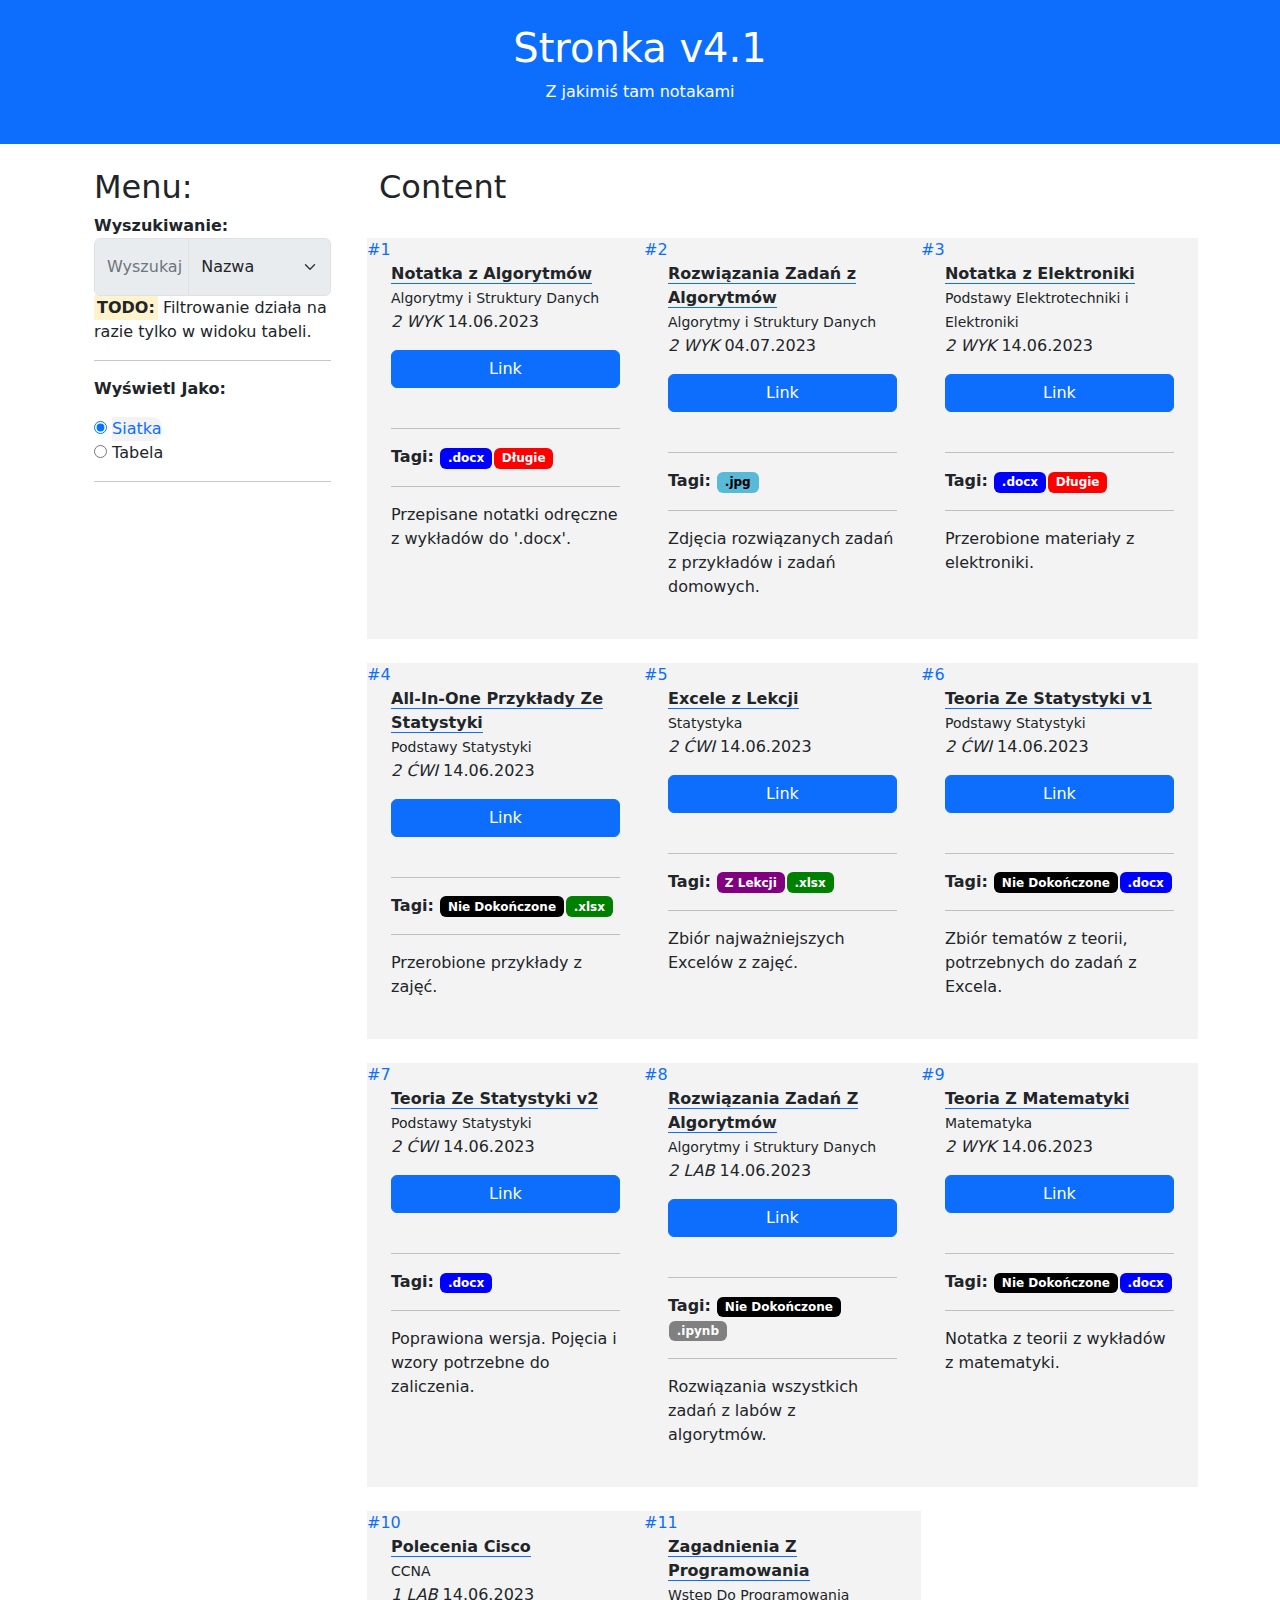
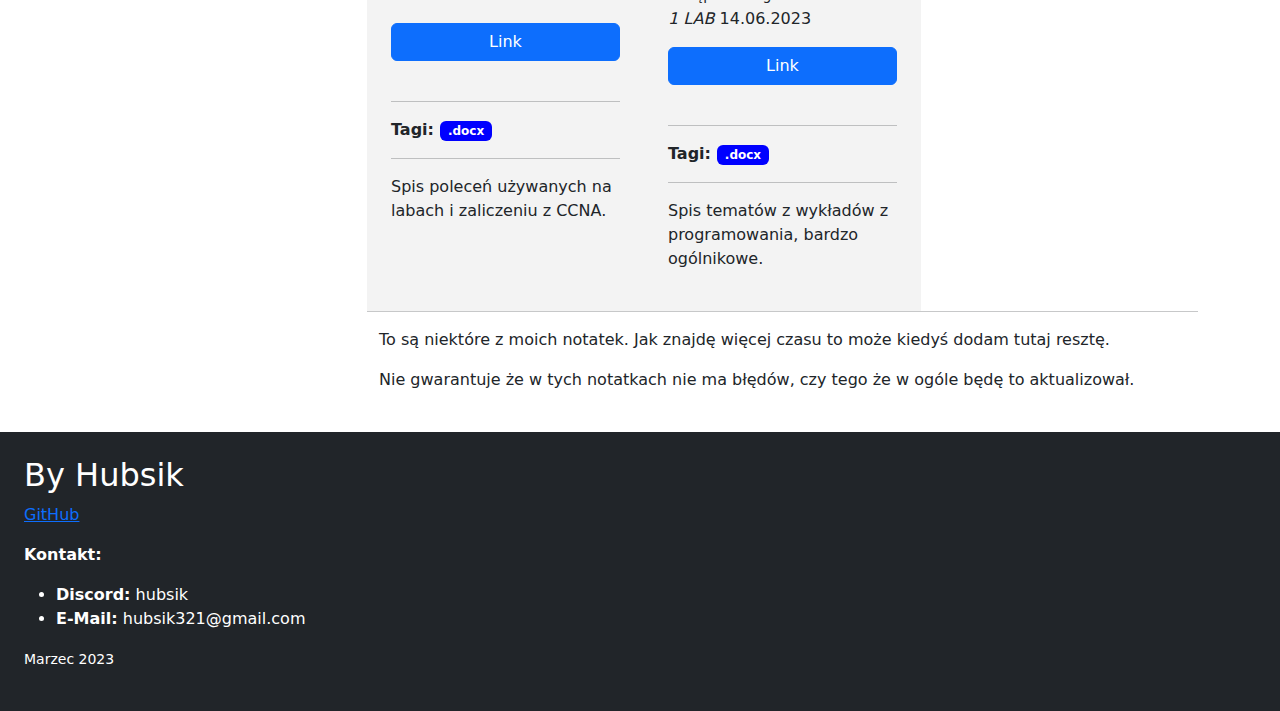
<file: index.html>
<!DOCTYPE html>
<html>
    <head>
        <title>Notatki</title>
        <meta charset="utf-8">
        <link rel="icon" href="Assets/Favicon.ico">

        <!-- Meta -->
        <meta name="description" content="Notatki z przedmiotów na kierunku Informatyka-Programowanie.">
        <meta name="viewport" content="width=device-width, initial-scale=1">
        <meta name="theme-color" type="#0d6efd">
        <meta name="author" content="Hubert Michna">
        <meta name="keywords" content="Notatki, Notes, Informatyka, Programowanie, Studia">
        
        <!-- JS -->
        <script src="https://cdn.jsdelivr.net/npm/bootstrap@5.2.3/dist/js/bootstrap.bundle.min.js"></script>
        <script src="Linki_Do_Notatek.js"></script>
        <script src="index.js"></script>

        <!-- CSS -->
        <link href="https://cdn.jsdelivr.net/npm/bootstrap@5.2.3/dist/css/bootstrap.min.css" rel="stylesheet">
        <link href="index.css" rel="stylesheet">
    </head>

    <body>
        <div class="container-fluid p-4 bg-primary text-white text-center">
            <h1>Stronka v4.1</h1>
            <p id="Random_Message">...</p>
        </div>

        <div class="container">
            <div class="row">
            <div class="col-sm-3 p-4">
                <h2>Menu:</h2>
                <label for="Filter_Text"><b>Wyszukiwanie: </b></label>

                <div class="input-group">
                    <div class="form-floating">
                        <input id="Filter_Text" type="text" class="form-control" placeholder="..." onkeyup="Filter_Notes()">
                        <label for="Filter_Text">Wyszukaj</label>
                    </div>

                    <select id="Filter_Select" class="form-select" name="Filter_Select" onchange="Filter_Notes()">
                        <option>Nazwa</option>
                        <option>Przedmiot</option>
                        <option>Semestr</option>
                        <option>Typ</option>
                        <option>Data Dodania</option>
                        <option>Tagi</option>
                        <option>Opis</option>
                    </select>
                </div>

                <p id="Filter_TODO"><b class="mark">TODO:</b> Filtrowanie działa na razie tylko w widoku tabeli.</p>
                
                <hr>

                <p><b>Wyświetl Jako:</b></p>
                <input type="radio" name="Content_Mode" id="CM_Grid" value="Grid" onchange="Disable_Search_Menu(); Generate_Content_HTML_Version_Grid()" checked>
                <label for="CM_Grid">Siatka</label> <br>

                <input type="radio" name="Content_Mode" id="CM_Table" value="Table" onchange="Disable_Search_Menu(); Generate_Content_HTML_Version_Table()">
                <label for="CM_Table">Tabela</label>
                
                <hr>
            </div>

            <div class="col-sm-9 p-4">
                <h2>Content</h2>
                <div class="row" id="Content">
                    <!-- TREŚĆ GENEROWANA PRZEZ JS -->
                </div>
                <p>To są niektóre z moich notatek. Jak znajdę więcej czasu to może kiedyś dodam tutaj resztę.</p>
                <p>Nie gwarantuje że w tych notatkach nie ma błędów, czy tego że w ogóle będę to aktualizował.</p>
            </div>
        </div>
        
        </div>
        <div class="p-4 text-white bg-dark">
            <h2>By Hubsik</h2>
            <p><a href="https://github.com/Hubsik456/Hubsik456.github.io">GitHub</a><p>
            <p><b>Kontakt:</b></p>
            <ul>
                <li><b>Discord:</b> hubsik</li>
                <li><b>E-Mail:</b> hubsik321@gmail.com</li>
            </ul>
            <p><small>Marzec 2023</small></p>
        </div>
    </body>
</html>
</file>
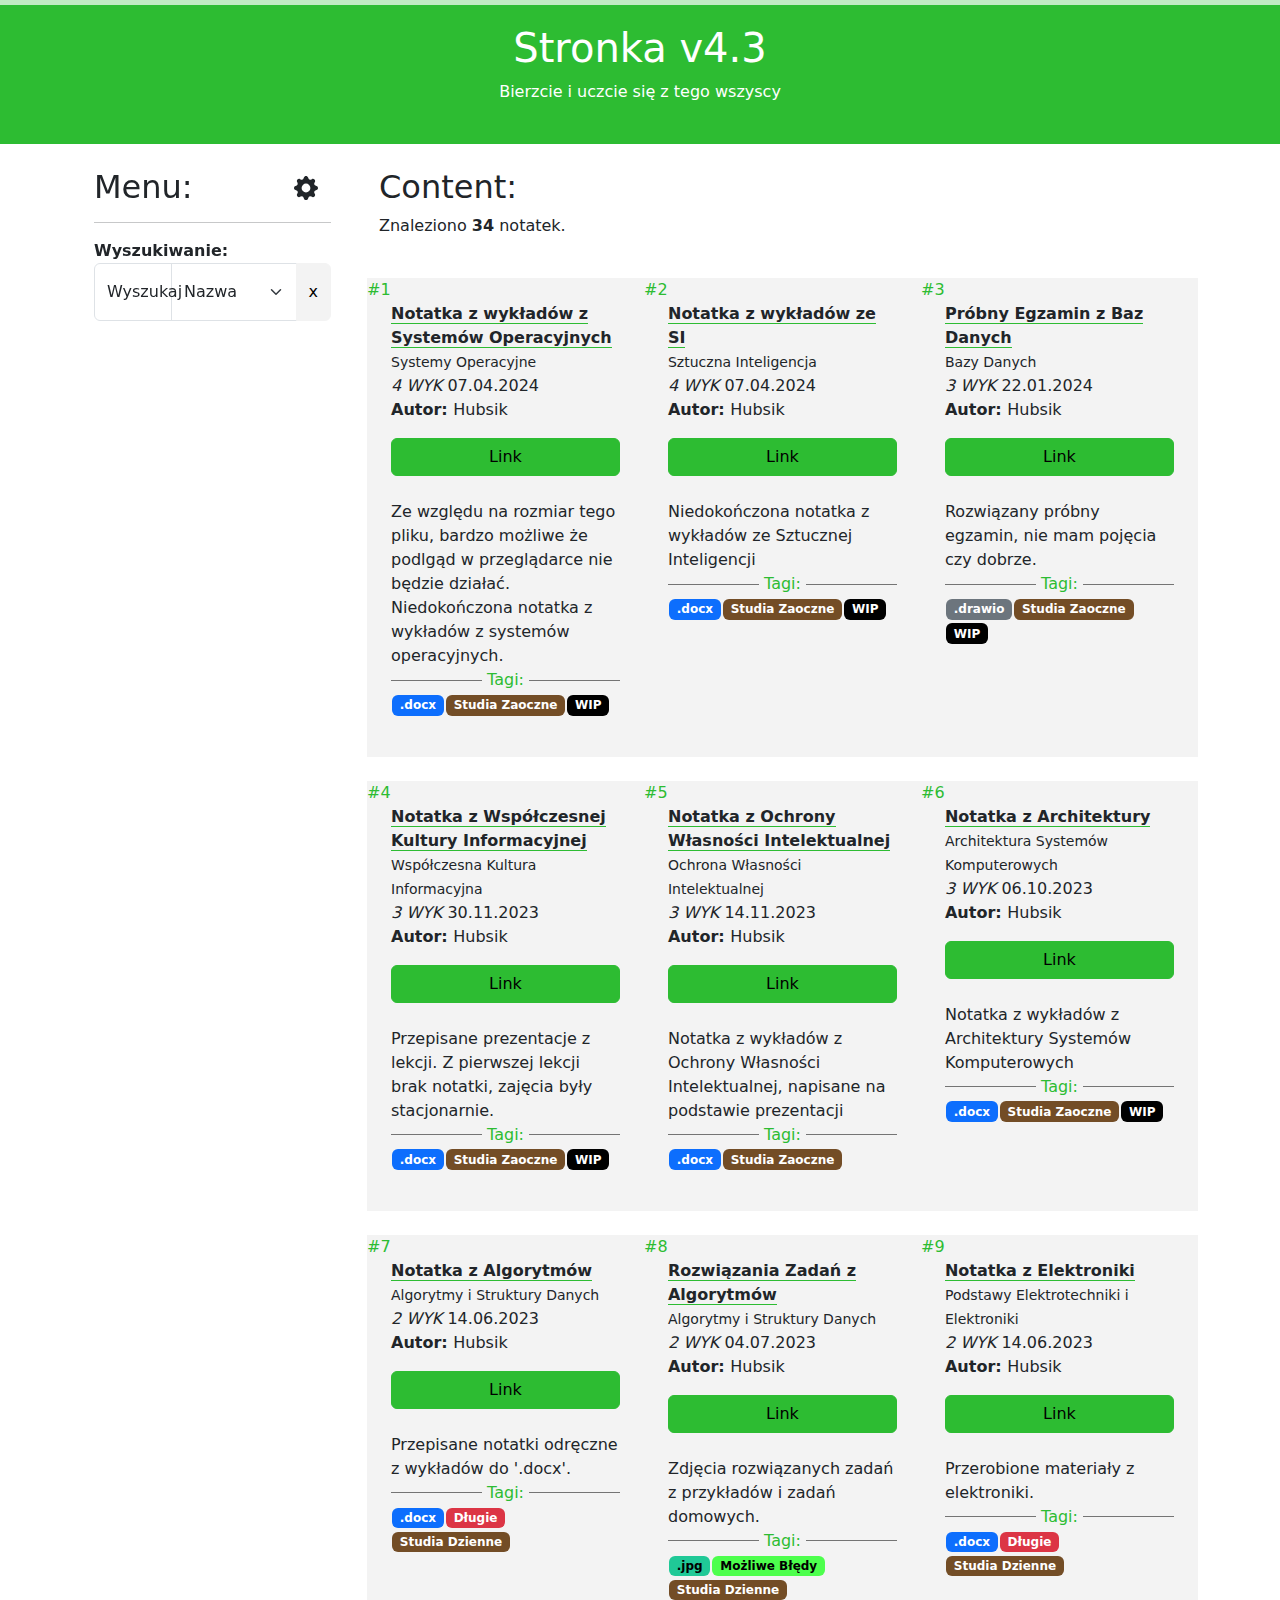
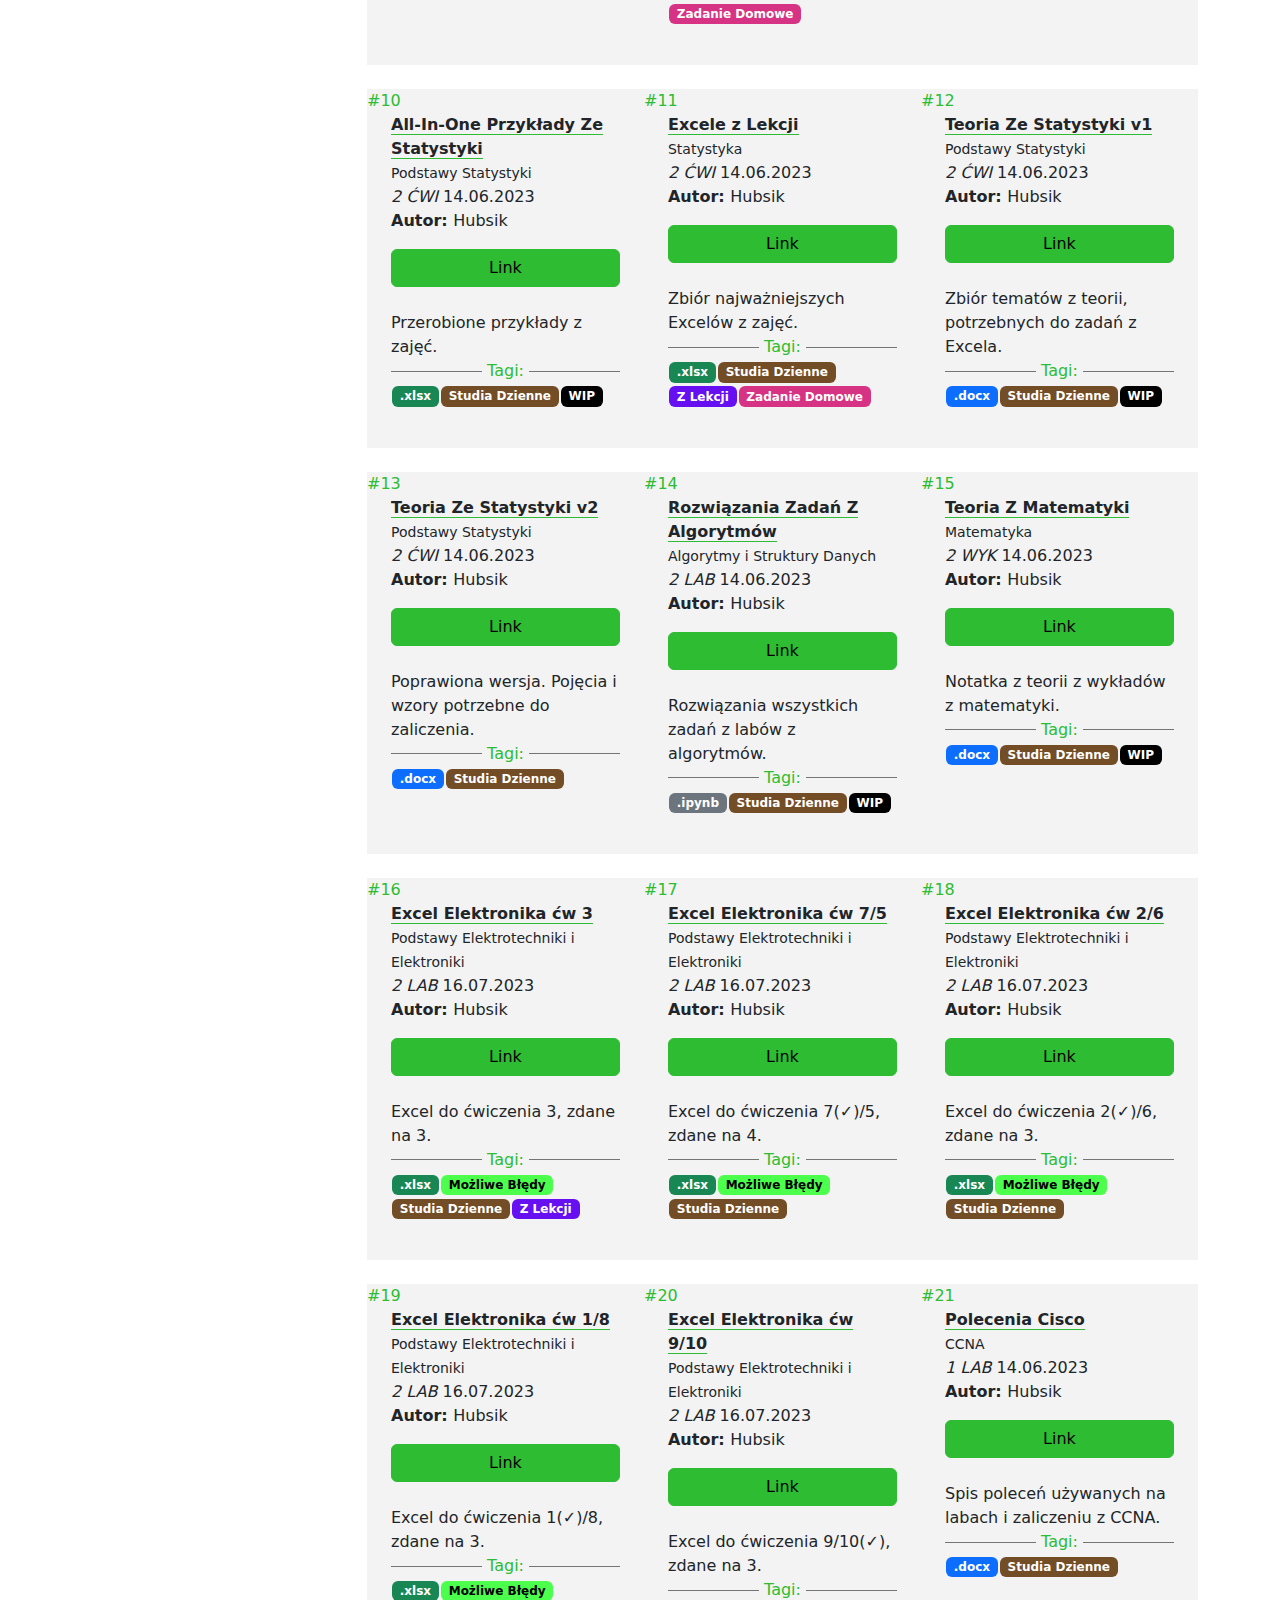
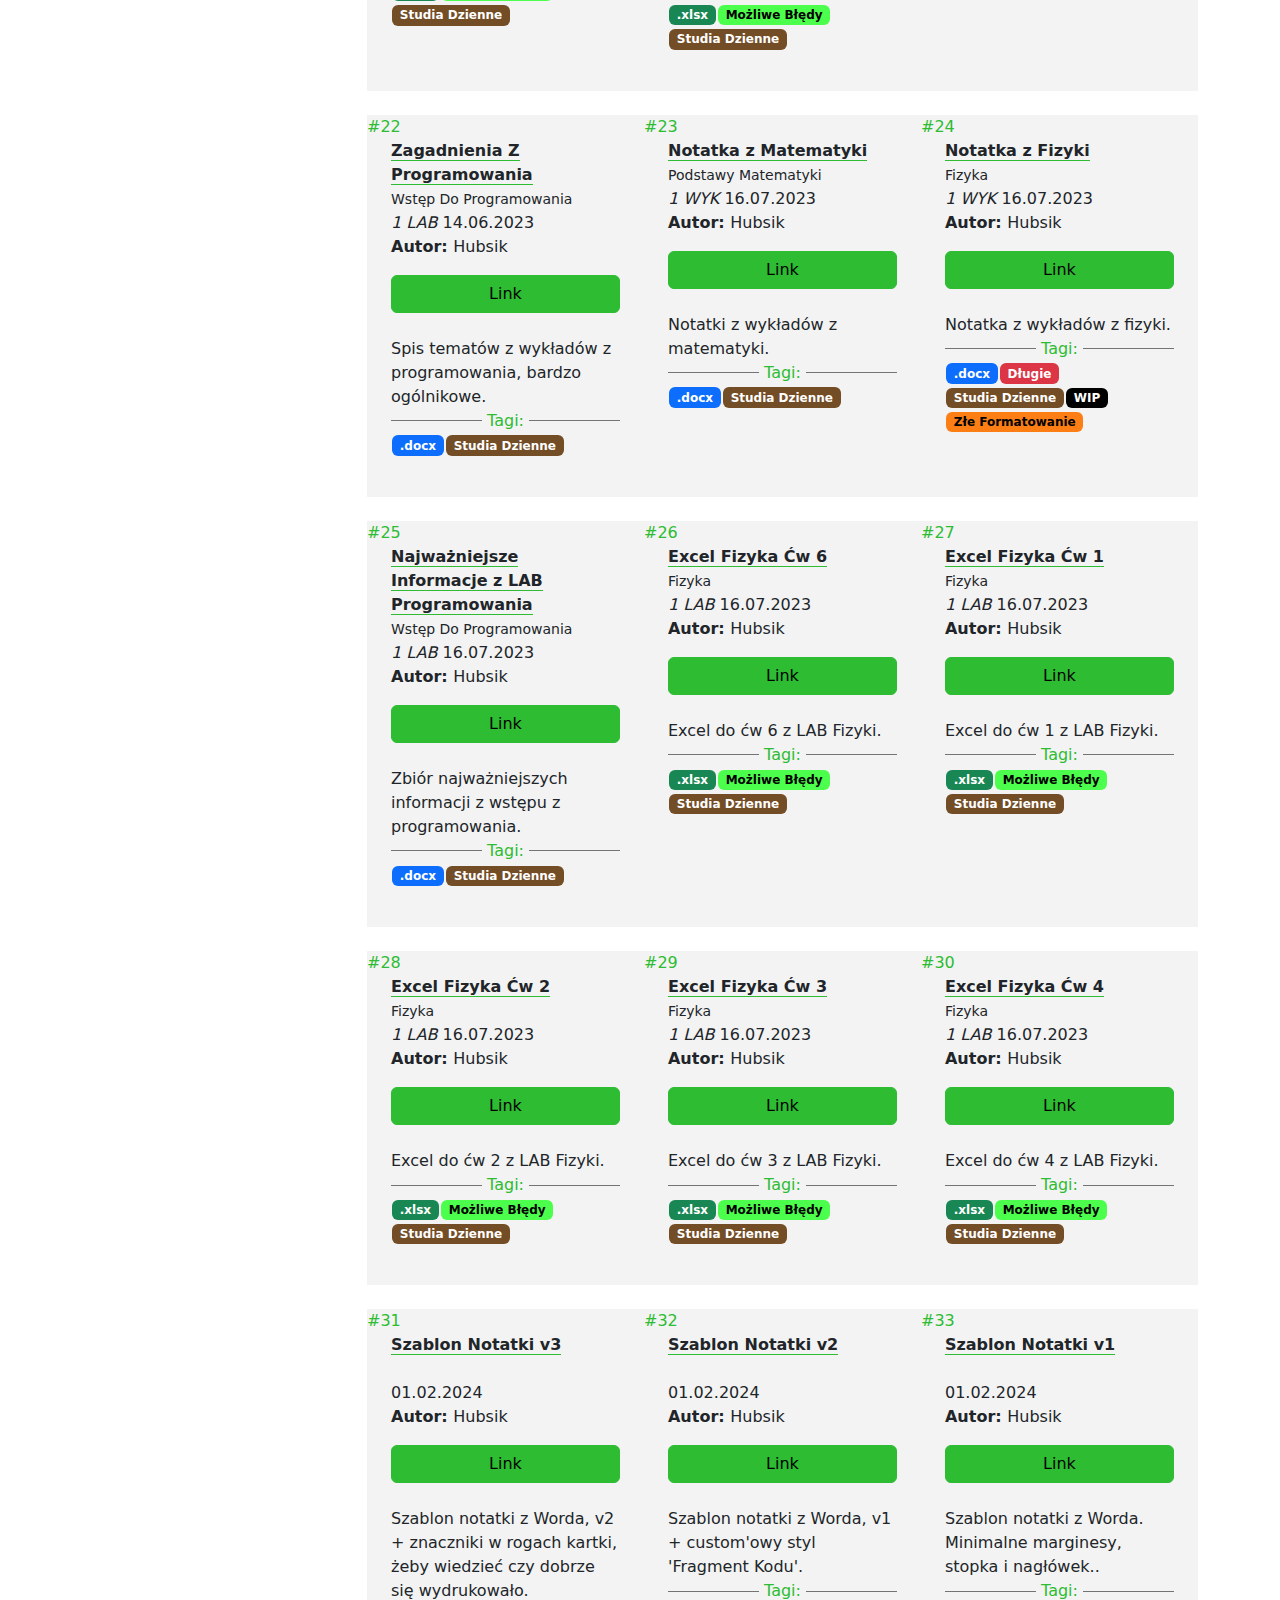
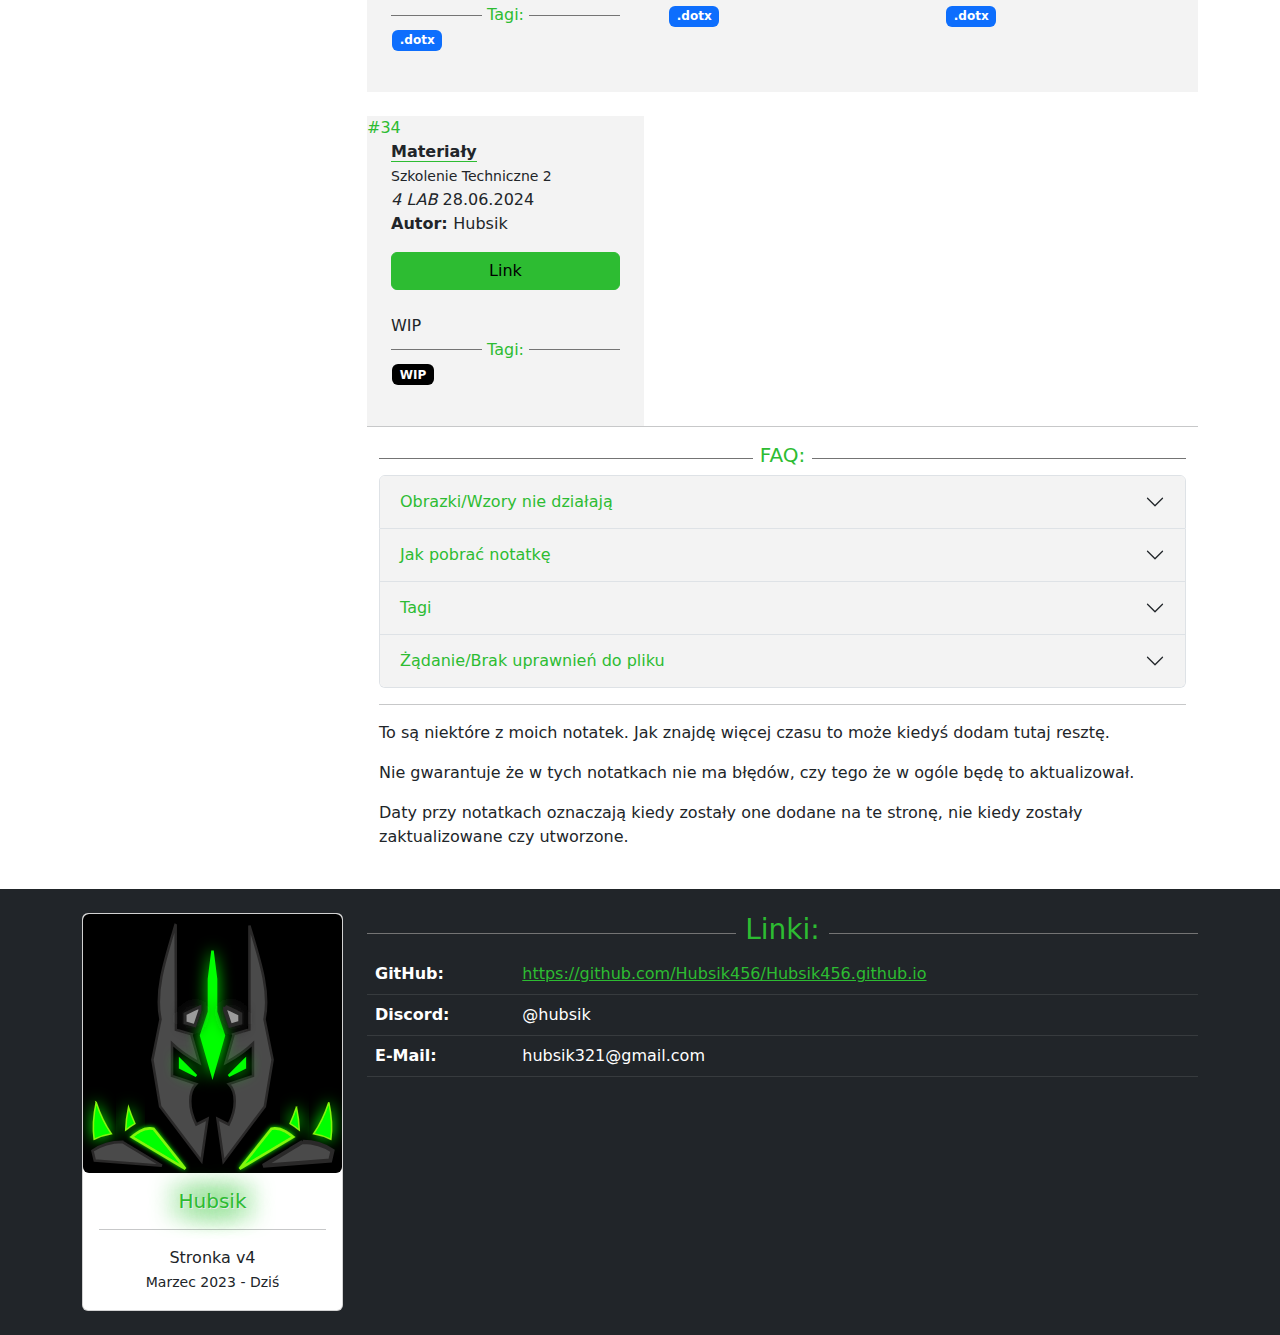
<file: Notes/index.html>
<!DOCTYPE html>
<html lang="pl-PL">
    <head>
        <title>Notatki By Hubsik</title>
        <meta charset="utf-8">
        <link rel="icon" href="../Images/Favicon.ico">

        <!-- Meta -->
        <meta name="description" content="Notatki ze studiów na kierunku 'Informatyka-Programowanie'">
        <meta name="viewport" content="width=device-width, initial-scale=1">
        <meta name="theme-color" type="#2dbc32">
        <meta name="author" content="Hubert Michna">
        <meta name="keywords" content="Notatki, Notes, Informatyka, Programowanie, Studia">
        
        <!-- JS -->
        <script src="../Bootstrap/bootstrap.bundle.min.js"></script> <!-- Bootstrap JS -->
        <script src="Linki_Do_Notatek.js"></script>
        <script src="index.js"></script>

        <!-- CSS -->
        <link href="../Bootstrap/Modified_bootstrap.css" rel="stylesheet"> <!-- Bootstrap CSS -->
        <link rel="stylesheet" href="https://cdn.jsdelivr.net/npm/bootstrap-icons@1.10.5/font/bootstrap-icons.css"> <!-- Bootstrap Icons -->
        <link href="index.css" rel="stylesheet">
    </head>

    <body>
        <!-- Banner -->
        <div class="container-fluid p-4 bg-primary text-white text-center">
            <h1>Stronka v4.3</h1>
            <p id="Random_Message">...</p>
        </div>

        <!-- Scroll Progress Bar -->
        <div id="Scroll_Progress_Header">
            <div id="Scroll_Progress_Container">
                <div id="Scroll_Progress_Bar"></div>
            </div>
        </div>

        <!-- Main -->
        <div class="container">
            <div class="row">

                <!-- Side Menu -->
                <div class="col-sm-3 p-4">
                    <div class="sticky-top">
                        <!-- Menu Header -->
                        <h2 class="">
                            Menu:

                            <a href="#Settings" role="button" class="btn" data-bs-toggle="modal" title="Ustawienia" class="Settings_Button" style="float: right;">
                                <svg xmlns="http://www.w3.org/2000/svg" width="24" height="24" fill="currentColor" class="Hover bi bi-gear-fill text-dark" viewBox="0 0 16 16"> <!-- https://icons.getbootstrap.com/icons/gear-fill/ -->
                                    <path d="M9.405 1.05c-.413-1.4-2.397-1.4-2.81 0l-.1.34a1.464 1.464 0 0 1-2.105.872l-.31-.17c-1.283-.698-2.686.705-1.987 1.987l.169.311c.446.82.023 1.841-.872 2.105l-.34.1c-1.4.413-1.4 2.397 0 2.81l.34.1a1.464 1.464 0 0 1 .872 2.105l-.17.31c-.698 1.283.705 2.686 1.987 1.987l.311-.169a1.464 1.464 0 0 1 2.105.872l.1.34c.413 1.4 2.397 1.4 2.81 0l.1-.34a1.464 1.464 0 0 1 2.105-.872l.31.17c1.283.698 2.686-.705 1.987-1.987l-.169-.311a1.464 1.464 0 0 1 .872-2.105l.34-.1c1.4-.413 1.4-2.397 0-2.81l-.34-.1a1.464 1.464 0 0 1-.872-2.105l.17-.31c.698-1.283-.705-2.686-1.987-1.987l-.311.169a1.464 1.464 0 0 1-2.105-.872l-.1-.34zM8 10.93a2.929 2.929 0 1 1 0-5.86 2.929 2.929 0 0 1 0 5.858z"/>
                                </svg>
                            </a>
                        </h2>

                        <br class="d-none d-sm-block d-md-none">

                        <hr>

                        <label for="Filter_Text"><b>Wyszukiwanie: </b></label>

                        <!-- Search (Simple) -->
                        <div id="Simplified_Filter">
                            <div class="input-group">
                                <div class="form-floating">
                                    <input id="Filter_Text" type="text" class="form-control" placeholder="..." onkeyup="Filter_Notes_v2(); Save_Local_Storage()" maxlength="50">
                                    <!-- <label for="Filter_Text">Wyszukaj</button></label> --> <!-- TODO: Co to za button??? ;Overflow bug after switching form Bootstrap 5.2.3 to 5.3.0 -->
                                    <label for="Filter_Text">Wyszukaj</label> <!-- TODO: Co to za button???, po usunięciu nic się nie zmieniło -->
                                </div>

                                <select id="Filter_Select" class="form-select form-control" name="Filter_Select" onchange="Filter_Notes_v2()" title="Wybierz Dane">
                                    <option>Nazwa</option>
                                    <option>Przedmiot</option>
                                    <option>Semestr</option>
                                    <option>Typ</option>
                                    <option>Data Dodania</option>
                                    <option>Tagi</option>
                                    <option>Opis</option>
                                    <option>Autor</option>
                                </select>

                                <button class="btn btn-secondary Delete_Input" onclick="Delete_Input('Filter_Text')">x</button>
                            </div>
                        </div>

                        <!-- Search (Advanced) -->
                        <div id="Advanced_Filter">
                            <br>

                            <!-- <label for="Advanced_Filter_Name" class="form-label">Nazwa: </label> -->
                            <div class="input-group">
                                <div class="form-floating">
                                    <input id="Advanced_Filter_Name" type="text" class="form-control" placeholder="..." onkeyup="Advanced_Filter_Notes(); Save_Filter_Input()">
                                    <label for="Advanced_Filter_Name">Nazwa</label>
                                </div>
                                
                                <button class="btn btn-secondary Delete_Input" onclick="Delete_Input('Advanced_Filter_Name')">x</button>
                            </div>

                            <!-- <label for="Advanced_Filter_Subject" class="form-label">Przedmiot: </label> --> <br>
                            <div class="input-group">
                                <div class="form-floating">
                                    <input id="Advanced_Filter_Subject" type="text" class="ui-widget autocomplete form-control" placeholder="..." onkeyup="Advanced_Filter_Notes(); Save_Filter_Input()">
                                    <label for="Advanced_Filter_Subject">Przedmiot</label>
                                </div>
                                
                                <button class="btn btn-secondary Delete_Input" onclick="Delete_Input('Advanced_Filter_Subject')">x</button>
                            </div>

                            <!-- <label for="Advanced_Filter_Semester" class="form-label">Semestr: </label> --> <br>
                            <div class="input-group">
                                <div class="form-floating">
                                    <input id="Advanced_Filter_Semester" type="text" class="form-control" placeholder="..." onkeyup="Advanced_Filter_Notes(); Save_Filter_Input()">
                                    <label for="Advanced_Filter_Semester">Semestr</label>
                                </div>
                                
                                <button class="btn btn-secondary Delete_Input" onclick="Delete_Input('Advanced_Filter_Semester')">x</button>
                            </div>

                            <!-- <label for="Advanced_Filter_Type" class="form-label">Typ: </label> --> <br>
                            <div class="input-group">
                                <div class="form-floating">
                                    <input id="Advanced_Filter_Type" type="text" class="form-control" placeholder="..." onkeyup="Advanced_Filter_Notes(); Save_Filter_Input()">
                                    <label for="Advanced_Filter_Type">Typ Zajęć</label>
                                </div>
                                
                                <button class="btn btn-secondary Delete_Input" onclick="Delete_Input('Advanced_Filter_Type')">x</button>
                            </div>

                            <!-- <label for="Advanced_Filter_Date" class="form-label">Data: </label> --> <br>
                            <div class="input-group">
                                <div class="form-floating">
                                    <input id="Advanced_Filter_Date" type="text" class="form-control" placeholder="..." onkeyup="Advanced_Filter_Notes(); Save_Filter_Input()">
                                    <label for="Advanced_Filter_Date">Data Dodania</label>
                                </div>
                                <button class="btn btn-secondary Delete_Input" onclick="Delete_Input('Advanced_Filter_Date')">x</button>
                            </div>

                            <!-- <label for="Advanced_Filter_Tags" class="form-label">Tagi: </label> --> <br>
                            <div class="input-group">
                                <div class="form-floating">
                                    <input id="Advanced_Filter_Tags" type="text" class="form-control" placeholder="..." onkeyup="Advanced_Filter_Notes(); Save_Filter_Input()">
                                    <label for="Advanced_Filter_Tags">Tagi</label>
                                </div>
                                
                                <button class="btn btn-secondary Delete_Input" onclick="Delete_Input('Advanced_Filter_Tags')">x</button>
                            </div>

                            <!-- <label for="Advanced_Filter_Description" class="form-label">Opis: </label> --> <br>
                            <div class="input-group">
                                <div class="form-floating">
                                    <input id="Advanced_Filter_Description" type="text" class="form-control" placeholder="..." onkeyup="Advanced_Filter_Notes(); Save_Filter_Input()">
                                    <label for="Advanced_Filter_Description">Opis</label>
                                </div>
                                <button class="btn btn-secondary Delete_Input" onclick="Delete_Input('Advanced_Filter_Description')">x</button>
                            </div>

                            <!-- <label for="Advanced_Filter_Author" class="form-label">Autor: </label> --> <br>
                            <div class="input-group">
                                <div class="form-floating">
                                    <input id="Advanced_Filter_Author" type="text" class="form-control" placeholder="..." onkeyup="Advanced_Filter_Notes(); Save_Filter_Input()">
                                    <label for="Advanced_Filter_Author">Autor</label>
                                </div>
                                <button class="btn btn-secondary Delete_Input" onclick="Delete_Input('Advanced_Filter_Author')">x</button>
                            </div>
                        </div>
                    </div>
                </div>

                <!-- Main Content Block -->
                <div class="col-sm-9 p-4">
                    <noscript><div class='alert alert-danger'><b>Ta strona wymaga JS do poprawnego działania.</b></div></noscript>
                    
                    <h2>Content:</h2>
                    <p id="Note_Counter">Znaleziono ___ notatek.</p>
                    
                    <div class="row" id="Content">
                        <!-- TREŚĆ GENEROWANA PRZEZ JS -->
                    </div>

                    <div class="Hr_Text">
                        <h5>&nbsp;FAQ:&nbsp;</h5>
                    </div>

                    <!-- Accordions -->
                    <div class="accordion">
                        <!-- Element 1 -->
                        <div class="accordion-item">
                            <h2 class="accordion-header" id="panelsStayOpen-heading_1">
                                <button class="accordion-button collapsed" type="button" data-bs-toggle="collapse" data-bs-target="#panelsStayOpen-collapse_1" aria-expanded="false" aria-controls="panelsStayOpen-collapse_1">
                                    Obrazki/Wzory nie działają
                                </button>
                            </h2>
                            <div id="panelsStayOpen-collapse_1" class="accordion-collapse collapse" aria-labelledby="panelsStayOpen-heading_1">
                                <div class="accordion-body">
                                    Jeśli dana notatka jest za długa to wzory i obrazki mogą nie być wyświetlane, aby to obejść musisz pobrać te notatkę i otworzyć ją Wordem.
                                </div>
                            </div>
                        </div>

                        <!-- Element 2 -->
                        <div class="accordion-item">
                            <h2 class="accordion-header" id="panelsStayOpen-heading_2">
                                <button class="accordion-button collapsed" type="button" data-bs-toggle="collapse" data-bs-target="#panelsStayOpen-collapse_2" aria-expanded="false" aria-controls="panelsStayOpen-collapse_2">
                                    Jak pobrać notatkę
                                </button>
                            </h2>
                            <div id="panelsStayOpen-collapse_2" class="accordion-collapse collapse" aria-labelledby="panelsStayOpen-heading_2">
                                <div class="accordion-body">
                                    Po kliknięciu na link, na stonie z Google Docs, górny lewy róg, Plik/Pobierz/___<br>
                                    Wybierz format z MS Office.
                                </div>
                            </div>
                        </div>

                        <!-- Element 4 -->
                        <div class="accordion-item">
                            <h2 class="accordion-header" id="panelsStayOpen-heading_4">
                                <button class="accordion-button collapsed" type="button" data-bs-toggle="collapse" data-bs-target="#panelsStayOpen-collapse_4" aria-expanded="false" aria-controls="panelsStayOpen-collapse_4">
                                    Tagi
                                </button>
                            </h2>
                            <div id="panelsStayOpen-collapse_4" class="accordion-collapse collapse" aria-labelledby="panelsStayOpen-heading_4">
                                <div class="accordion-body">
                                    Jeśli klikniesz na dany tag to pokazane zostaną tylko notatki z tym tagiem. Działa też na tagach z poniższej tabeli.<br>
                                    Opisy wszystkich tagów:
                                    
                                    <table class="table table-hover">
                                        <thead>
                                            <tr> <th>Tag:</th> <th>Opis:</th> </tr>
                                        </thead>

                                        <tbody>
                                            <tr>
                                                <td> <div onclick="Filter_By_Tag('.docx')" class="badge Tag_Blue">.docx</div> </td>
                                                <td>Pliki w formacie ".docx", zawierające customowe formatowanie (patrz nie działa w Google Docs).</td>
                                            </tr>
                                            <tr>
                                                <td> <div onclick="Filter_By_Tag('.dotx')" class="badge Tag_Blue">.dotx</div> </td>
                                                <td>Pliki w formacie .dotx, zawierające customowe szablony do Worda.</td>
                                            </tr>
                                            <tr>
                                                <td> <div onclick="Filter_By_Tag('.xlsx')" class="badge Tag_Green">.xlsx</div> </td>
                                                <td>Pliki w formacie ".xlsx".</td>
                                            </tr>
                                            <tr>
                                                <td> <div onclick="Filter_By_Tag('.ipynb')" class="badge Tag_Gray">.ipynb</div> </td>
                                                <td>Pliki w formacie .ipynb, zawierające kod w języku Python.</td>
                                            </tr>
                                            <tr>
                                                <td> <div onclick="Filter_By_Tag('.drawio')" class="badge Tag_Gray">.drawio</div> </td>
                                                <td>Pliki w formacie .drawio, zawierające diagramy.</td>
                                            </tr>
                                            <tr>
                                                <td> <div onclick="Filter_By_Tag('.jpg')" class="badge Tag_Teal">.jpg</div> </td>
                                                <td>Pliki w formacie ".jpg", zdjęcia lub skany papierowych notatek.</td>
                                            </tr>
                                            <tr>
                                                <td> <div onclick="Filter_By_Tag('Długie')" class="badge Tag_Red">Długie</div> </td>
                                                <td>Bardzo długie notatki, zwykle kilkadziesiąc stron A4, z minimalnym marginesem. Mają zwykle rozbudowany spis treści.</td>
                                            </tr>
                                            <tr>
                                                <td> <div onclick="Filter_By_Tag('WIP')" class="badge Tag_Black">WIP</div> </td>
                                                <td>Notatki które nie są nie dokońoczone lub po prostu porzucone materiały, które mają bardzo niski priorytet albo których nie zamierzam dokończyć.</td>
                                            </tr>
                                            <tr>
                                                <td> <div onclick="Filter_By_Tag('Z Lekcji')" class="badge Tag_Purple">Z Lekcji</div> </td>
                                                <td>Materiały wykonane w trakcie zajęc, mogą być nie dokończone, nie sprawdzone do końca, albo robione na szybko, których nie mam zamiaru formatować.</td>
                                            </tr>
                                            <tr>
                                                <td> <div onclick="Filter_By_Tag('Zadanie Domowe')" class="badge Tag_Pink">Zadanie Domowe</div> </td>
                                                <td>Rozwiązane zadania domowe, nie gwarantuje że są dobrze.</td>
                                            </tr>
                                            <tr>
                                                <td> <div onclick="Filter_By_Tag('Nowe')" class="badge Tag_Yellow">Nowe</div> </td>
                                                <td>Niedawno dodane materiały.</td>
                                            </tr>
                                            <tr>
                                                <td> <div onclick="Filter_By_Tag('Złe Formatowanie')" class="badge Tag_Orange">Złe Formatowanie</div> </td>
                                                <td>Notatki nie pasujące do mojego szablonu. Nie zostaną poprawione.</td>
                                            </tr>
                                            <tr>
                                                <td> <div onclick="Filter_By_Tag('Możliwe Błędy')" class="badge Tag_Lime">Możliwe Błędy</div> </td>
                                                <td>Notatki które bardzo prawdopodobnie zawierają błędy, zwykle przez to że nie było dostępnych materiałów na których podstawie robiłem te notatki lub przez to, że nie było żadnej informacji zwrotnej czy są one dobrze zrobione. Nie zostaną poprawione.</td>
                                            </tr>
                                            <tr>
                                                <td> <div onclick="Filter_By_Tag('Studia Dzienne')" class="badge Tag_Brown">Studia Dzienne</div> <br> <div onclick="Filter_By_Tag('Studia Zaoczne')" class="badge Tag_Brown">Studia Zaoczne</div>  </td>
                                                <td>Notatki robiene na studiach w formie Stacjonarnej (Studia Dzienne) lub w formie Niestacjonarnej (Studia Zaoczne).</td>
                                            </tr>
                                        </tbody>
                                    </table>
                                </div>
                            </div>
                        </div>

                        <!-- Element 3 -->
                        <div class="accordion-item">
                            <h2 class="accordion-header" id="panelsStayOpen-heading_3">
                                <button class="accordion-button collapsed" type="button" data-bs-toggle="collapse" data-bs-target="#panelsStayOpen-collapse_3" aria-expanded="false" aria-controls="panelsStayOpen-collapse_3">
                                    Żądanie/Brak uprawnień do pliku
                                </button>
                            </h2>
                            <div id="panelsStayOpen-collapse_3" class="accordion-collapse collapse" aria-labelledby="panelsStayOpen-heading_3">
                                <div class="accordion-body">
                                    Kiedy nie możesz otworzyć danej notatki, i wyświetla się komunikat o braku uprawnień (zaloguj się, wyślij e-mail z prośbą o dostęp itp.) proszę nie klikaj żadnej z tych opcji.<br>
                                    Napisz po prostu DM na Discordzie że link nie działa.
                                </div>
                            </div>
                        </div>
                    </div>

                    <hr>

                    <!-- Text -->
                    <p>To są niektóre z moich notatek. Jak znajdę więcej czasu to może kiedyś dodam tutaj resztę.</p>
                    <p>Nie gwarantuje że w tych notatkach nie ma błędów, czy tego że w ogóle będę to aktualizował.</p>
                    <p>Daty przy notatkach oznaczają kiedy zostały one dodane na te stronę, nie kiedy zostały zaktualizowane czy utworzone.</p>
                </div>
            </div>

        </div> <!-- Koniec Main-->
        
        <!-- Footer -->
        <div class="p-4 text-white bg-dark">
            <div class="container">
                <div class="row">
                    <!-- Grafika (Wyświetlane na rozmiarach więszych lub równych od "medium") -->
                    <div class="col-md-3 d-none d-none d-md-block .d-lg-none">
                        <div class="card">
                            <img src="../Images/Avatar.svg" class="card-img-top rounded" title="Avatar.svg">
                            
                            <div class="card-body text-center">
                                <h5 class="card-title Shadow_Blur text-primary">Hubsik</h5>

                                <hr>

                                <p class="card-text">Stronka v4<br><small>Marzec 2023 - Dziś</small></p>
                            </div>
                        </div>
                    </div>

                    <!-- Tabela -->
                    <div class="col-md-9">
                        <div class="Hr_Text">
                            <h3>&nbsp;Linki:&nbsp;</h3>
                        </div>

                        <table class='table table-dark table-hover Footer_Table'>
                            <tbody>
                                <tr>
                                    <td><b>GitHub:</b></td>
                                    <td><a href="https://github.com/Hubsik456/Hubsik456.github.io" class="link-primary">https://github.com/Hubsik456/Hubsik456.github.io</a></td>
                                </tr>
                                <tr>
                                    <td><b>Discord:</b></td>
                                    <td>@hubsik</td>
                                </tr>
                                <tr>
                                    <td><b>E-Mail:</b></td>
                                    <td>hubsik321@gmail.com</td>
                                </tr>
                            </tbody>
                        </table>
                    </div>
                </div>
            </div>
        </div>

        <!-- Ustawienia (Modal) -->
        <div id="Settings" class="modal fade" tabindex="-1">
            <div class="modal-dialog modal-dialog-centered">
                <div class="modal-content">
                    <div class="modal-header">
                        <h5>Ustawienia</h5>
                        <button type="button" class="btn-close" data-bs-dismiss="modal"></button>
                    </div>

                    <div class="modal-body">
                        <h6>Wyświetl Jako: ...</h6>
                        <input type="radio" name="Content_Mode" id="CM_Grid" value="Grid" onchange="Save_Local_Storage(); Generate_Content_HTML_Version_Grid(Notes_Edited); Scroll_Progress()" checked>
                        <label for="CM_Grid">Siatka</label> <br>

                        <input type="radio" name="Content_Mode" id="CM_Table" value="Table" onchange="Save_Local_Storage(); Generate_Content_HTML_Version_Table(Notes_Edited); Scroll_Progress()">
                        <label for="CM_Table">Tabela</label>
                        
                        <hr>

                        <h6>Wyszukiwanie</h6>
                        <input type="checkbox" id="Advanced_Filter_Checkbox" onchange="Change_Filter_Menu(); Save_Local_Storage(); Scroll_Progress()">
                        <label for="Advanced_Filter_Checkbox">Zaawanowanie wyszukiwanie</label> <br>

                        <input type="checkbox" id="Filter_Save_Results" onchange="Save_Local_Storage(); Scroll_Progress()">
                        <label for="Filter_Save_Results">Zapisz wyniki wyszukiwania</label> <br>

                        <hr>

                        <p><small>Te ustawienia są zapisywane automatycznie i będą wczytywane przy następnych odwiedzinach.</small></p>
                    </div>

                    <div class="modal-footer">
                        <button type="button" class="btn btn-primary" data-bs-dismiss="modal">OK</button>
                    </div>
                </div>
            </div>
        </div>

        <!-- Scroll To Top (Wyświetlane na rozmiarach mniejszych lub równych od "large") -->
        <!-- TODO: wyświetla się pod przyciskami "x" w menu wyszukiwania -->
        <div class="Scroll_To_Top d-lg-none btn text-secondary-darker" title="Powrót do góry strony." onclick="Scroll_To_Top()">
            <svg xmlns="http://www.w3.org/2000/svg" width="32" height="32" fill="currentColor" class="bi bi-arrow-up-square-fill " viewBox="0 0 16 16"> <!-- https://icons.getbootstrap.com/icons/arrow-up-square-fill/ -->
                <path d="M2 16a2 2 0 0 1-2-2V2a2 2 0 0 1 2-2h12a2 2 0 0 1 2 2v12a2 2 0 0 1-2 2H2zm6.5-4.5V5.707l2.146 2.147a.5.5 0 0 0 .708-.708l-3-3a.5.5 0 0 0-.708 0l-3 3a.5.5 0 1 0 .708.708L7.5 5.707V11.5a.5.5 0 0 0 1 0z"/>
            </svg>
        </div>

    </body>
</html>
</file>
<file: index.css>
/* All chnages related to Notes in Grid View */
.Note {
    background-color: #f3f3f3;
    position: relative;
    margin: 0px;
}
.Note:hover {
    background-color: #dedede;
    transition: all 0.35s;
}
.Note .d-grid a button {
    width: 100%;
}
.Note .Note_Counter {
    color: #8b8484;
    position: absolute;
    top: 0px;
    left: 0px;
}

/* Other Changes */
input[type="radio"]:checked + label {
    color: #0d6efd;
    background-color: #f3f3f3;
    border-radius: 0 10px 10px 0;
}

/* All changes to Tags/Badges */
.badge {
    margin: 1px;
}
.Tag_Blue { /* .docx */
    background-color: blue;
    color: white;
}
.Tag_LightBlue { /* .jpg */
    background-color: rgb(89, 185, 217);
    color: black;
}
.Tag_Green { /* .xlsx */
    background-color: green;
    color: white;
}
.Tag_Gray { /*  __lang__ code file */
    background-color: gray;
    color: white;
}
.Tag_Red { /* Długie */
    background-color: red;
    color: white;
}
.Tag_Black { /* Nie Dokończone/Porzucone */
    background-color: black;
    color: white;
}
.Tag_Purple { /* Materiały z lekcji */
    background-color: purple;
    color: white;
}
.Tag_Pink { /* Zadania domowe */
    background-color: pink;
    color: white;
}
.Tag_Yellow { /* Nowe */
    background-color: yellow;
    color: white;
}
.KLASA_CSS { /* Jeśli nie ustawiono nazwy klasy */
    display: none;
}
</file>
<file: Notes/index.css>
/* All chnages related to Notes in Grid View */
.Note {
    background-color: var(--bs-secondary);
    position: relative;
    padding: 0px;
}
.Note:hover {
    background-color: var(--bs-secondary-dark);
    transition: all 0.35s;
}
.Note .d-grid a button {
    width: 100%;
}
.Note .Note_Counter {
    position: absolute;
    top: 0;
    left: 0;
}

/* Other changes */
input[type="radio"]:checked + label {
    color: var(--bs-primary);
    background-color: var(--bs-secondary);
    border-radius: 0 10px 10px 0;
    padding-left: 5px;
    padding-right: 10px;
}

/* All changes to Tags/Badges */
.badge {
    margin: 1px;
    cursor: pointer;
    background-color: var(--bs-black);
}
.Tag_Blue { /* .docx */
    background-color: var(--bs-blue);
    color: var(--bs-white);
}
.Tag_Green { /* .xlsx */
    background-color: var(--bs-green);
    color: var(--bs-white);
}
.Tag_Teal { /* .jpg */
    background-color: var(--bs-teal);
    color: var(--bs-black);
}
.Tag_Gray { /*  __lang__ code file */
    background-color: var(--bs-gray);
    color: var(--bs-white);
}
.Tag_Red { /* Long */
    background-color: var(--bs-red);
    color: var(--bs-white);
}
.Tag_Black { /* Not Finished/Abandoned */
    background-color: var(--bs-black);
    color: var(--bs-white);
}
.Tag_Purple { /* Materials from classes */
    background-color: var(--bs-indigo);
    color: var(--bs-white);
}
.Tag_Pink { /* Homework */
    background-color: var(--bs-pink);
    color: var(--bs-white);
}
.Tag_Yellow { /* New */
    background-color: var(--bs-yellow);
    color: var(--bs-black);
}
.Tag_Orange { /* Bad Formatting */
    background-color: var(--bs-orange);
    color: var(--bs-black);
}
.Tag_Lime { /* Possible Erros */
    background-color: var(--bs-lime);
    color: var(--bs-black)
}
.Tag_Brown { /* Full-Time / Part-Time / N/A */
    background-color: var(--bs-brown);
    color: var(--bs-white);
}

.KLASA_CSS { /* If no class was selected in JS code for making tags */
    display: none;
}

/* Custom - Shadow Effects */
.Shadow_Blur {
    text-shadow:
        1px 1px var(--bs-secondary-dark),
        10px 10px 20px var(--bs-primary),
        -10px 10px 20px var(--bs-primary),
        10px -10px 20px var(--bs-primary),
        -10px -10px 20px var(--bs-primary);
}

/* Custom - "hr" tag with text */
.Hr_Text {
    color: var(--bs-primary);
    display: flex;
    align-items: center;
    text-align: center;
}
.Hr_Text::before, .Hr_Text::after {
    content: "";
    flex: 1;
    border-bottom: 1px solid var(--bs-secondary-darker);
}

/* All changes to Accordions */
.accordion-button:focus {
    box-shadow:  0 0 0 0.2rem var(--bs-primary-light);
}

/* All changes to Forms */
.form-control:focus {
    border-color: var(--bs-primary);
    box-shadow:  0 0 0 0.2rem var(--bs-primary-light);
}

.Delete_Input:hover {
    background-color: var(--bs-red);
}

/* Scroll Progress */
#Scroll_Progress_Header {
    position: fixed;
    top: 0;
    z-index: 9999;
    width: 100%;
}
#Scroll_Progress_Container {
    width: 100%;
    height: 5px;
    background-color: var(--bs-primary-light);
}
#Scroll_Progress_Bar {
    width: 0%;
    height: 5px;
    background-color: var(--bs-primary);
}

/* Button To Open Settings */
.Settings_Button {
    float: right;
}

/* Disables advanced filter menu if there are no saved settings in local storage*/
#Advanced_Filter {
    display: none;
}

/* Scroll To Top */
.Scroll_To_Top {
    position: fixed;
    right: 0;
    bottom: 0;
    margin: 5px;
    z-index: 250;
}
</file>
